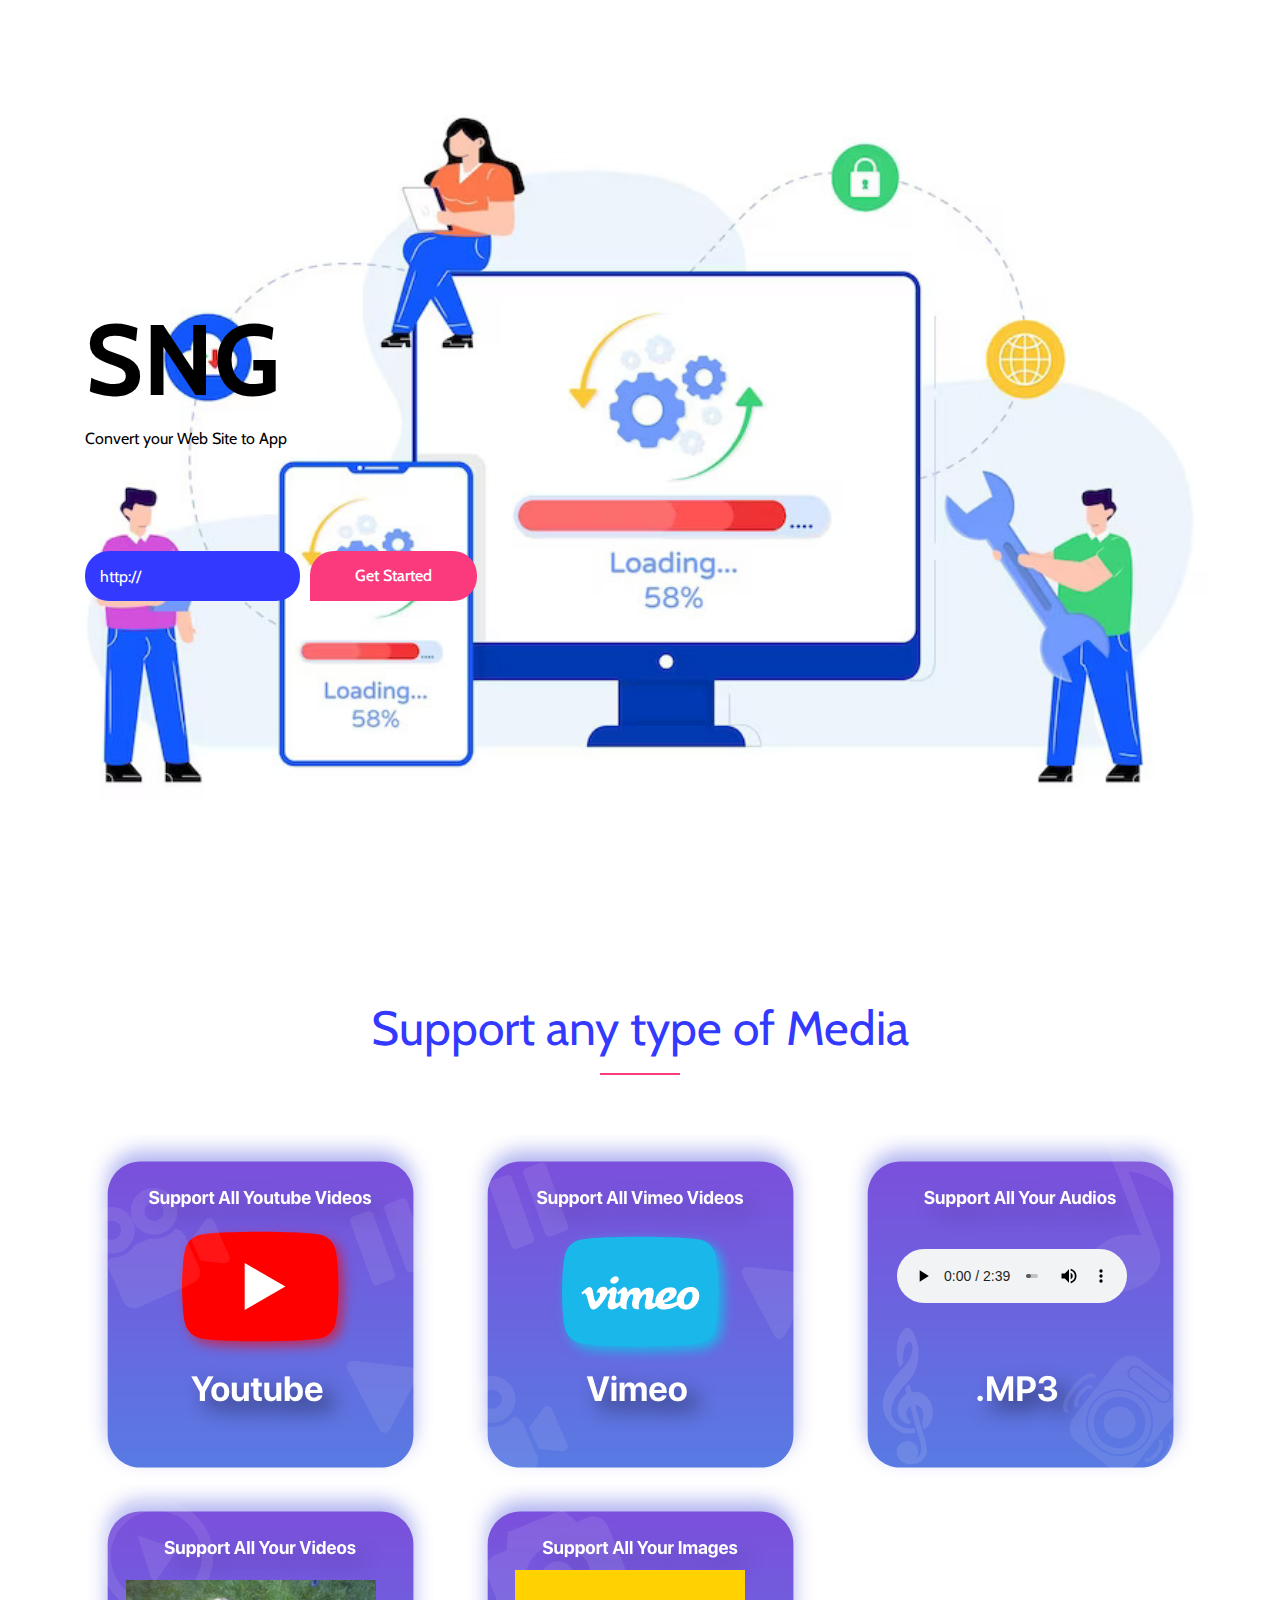
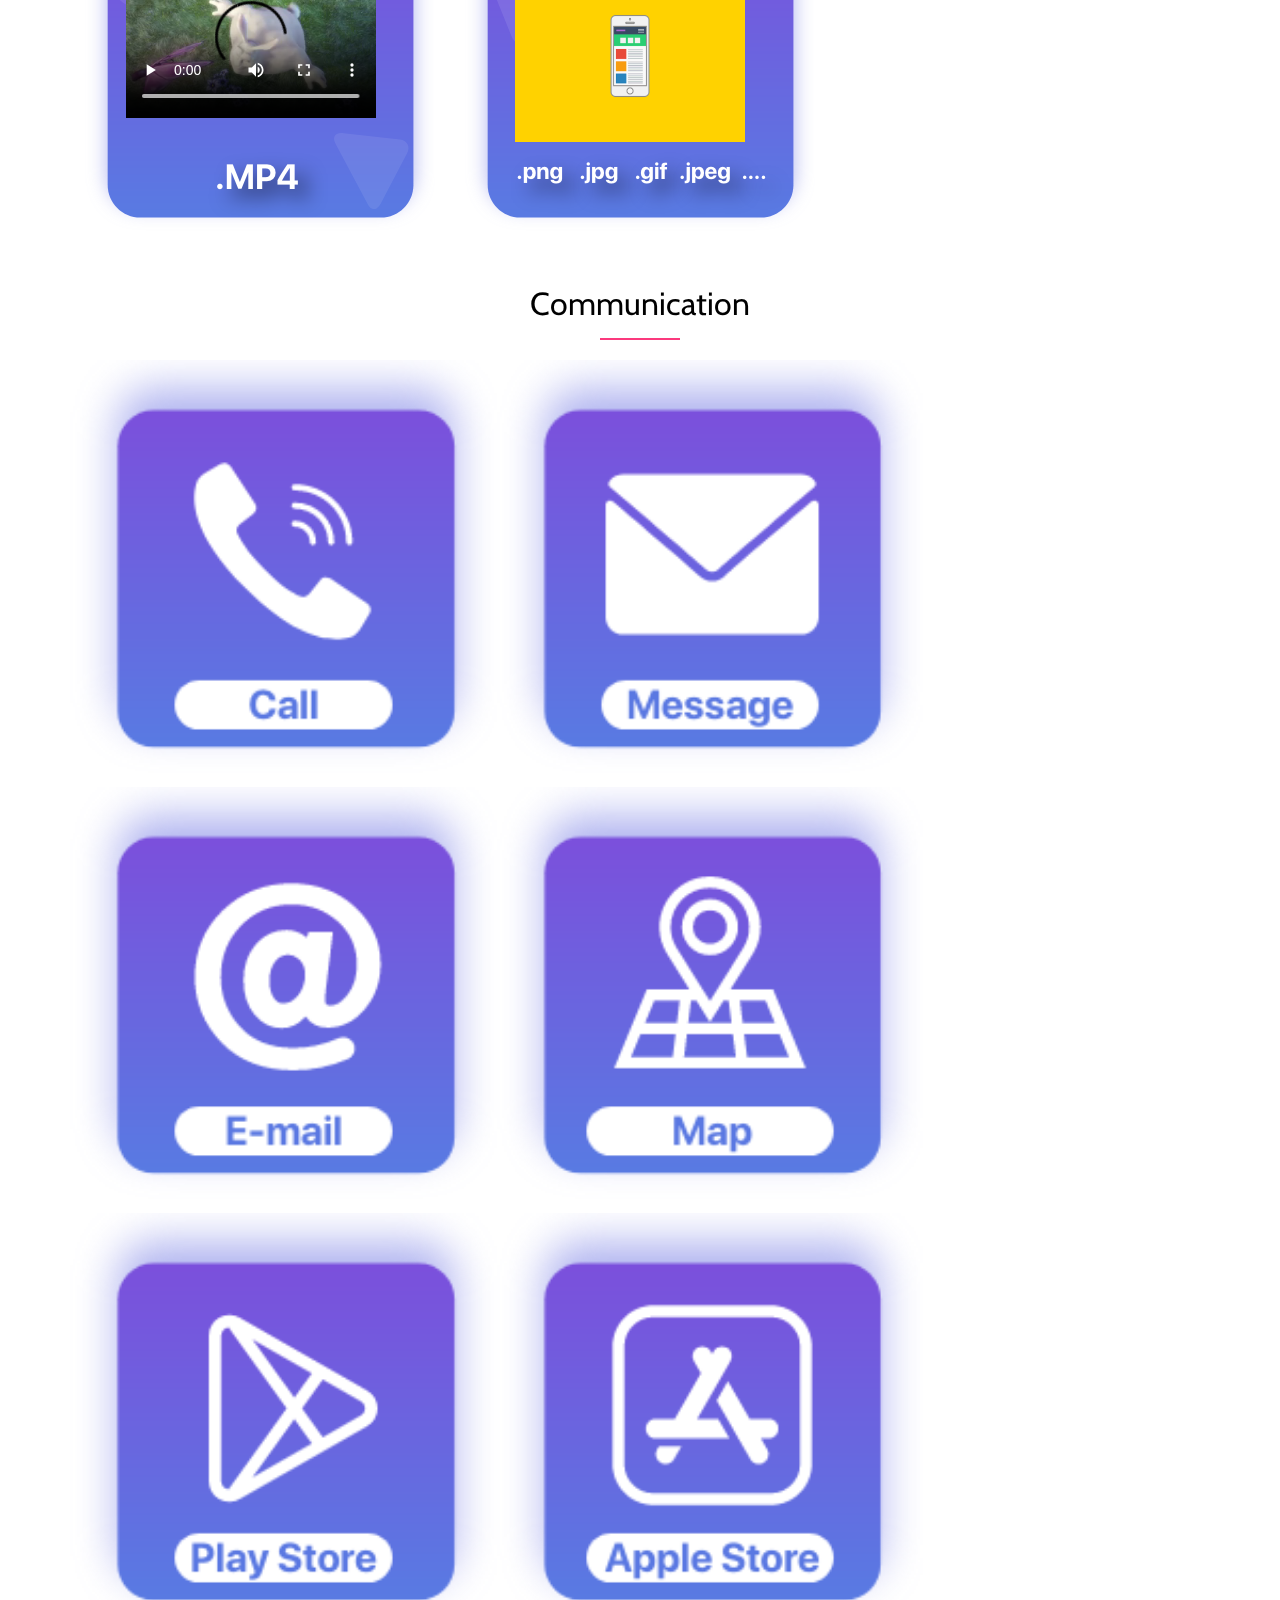
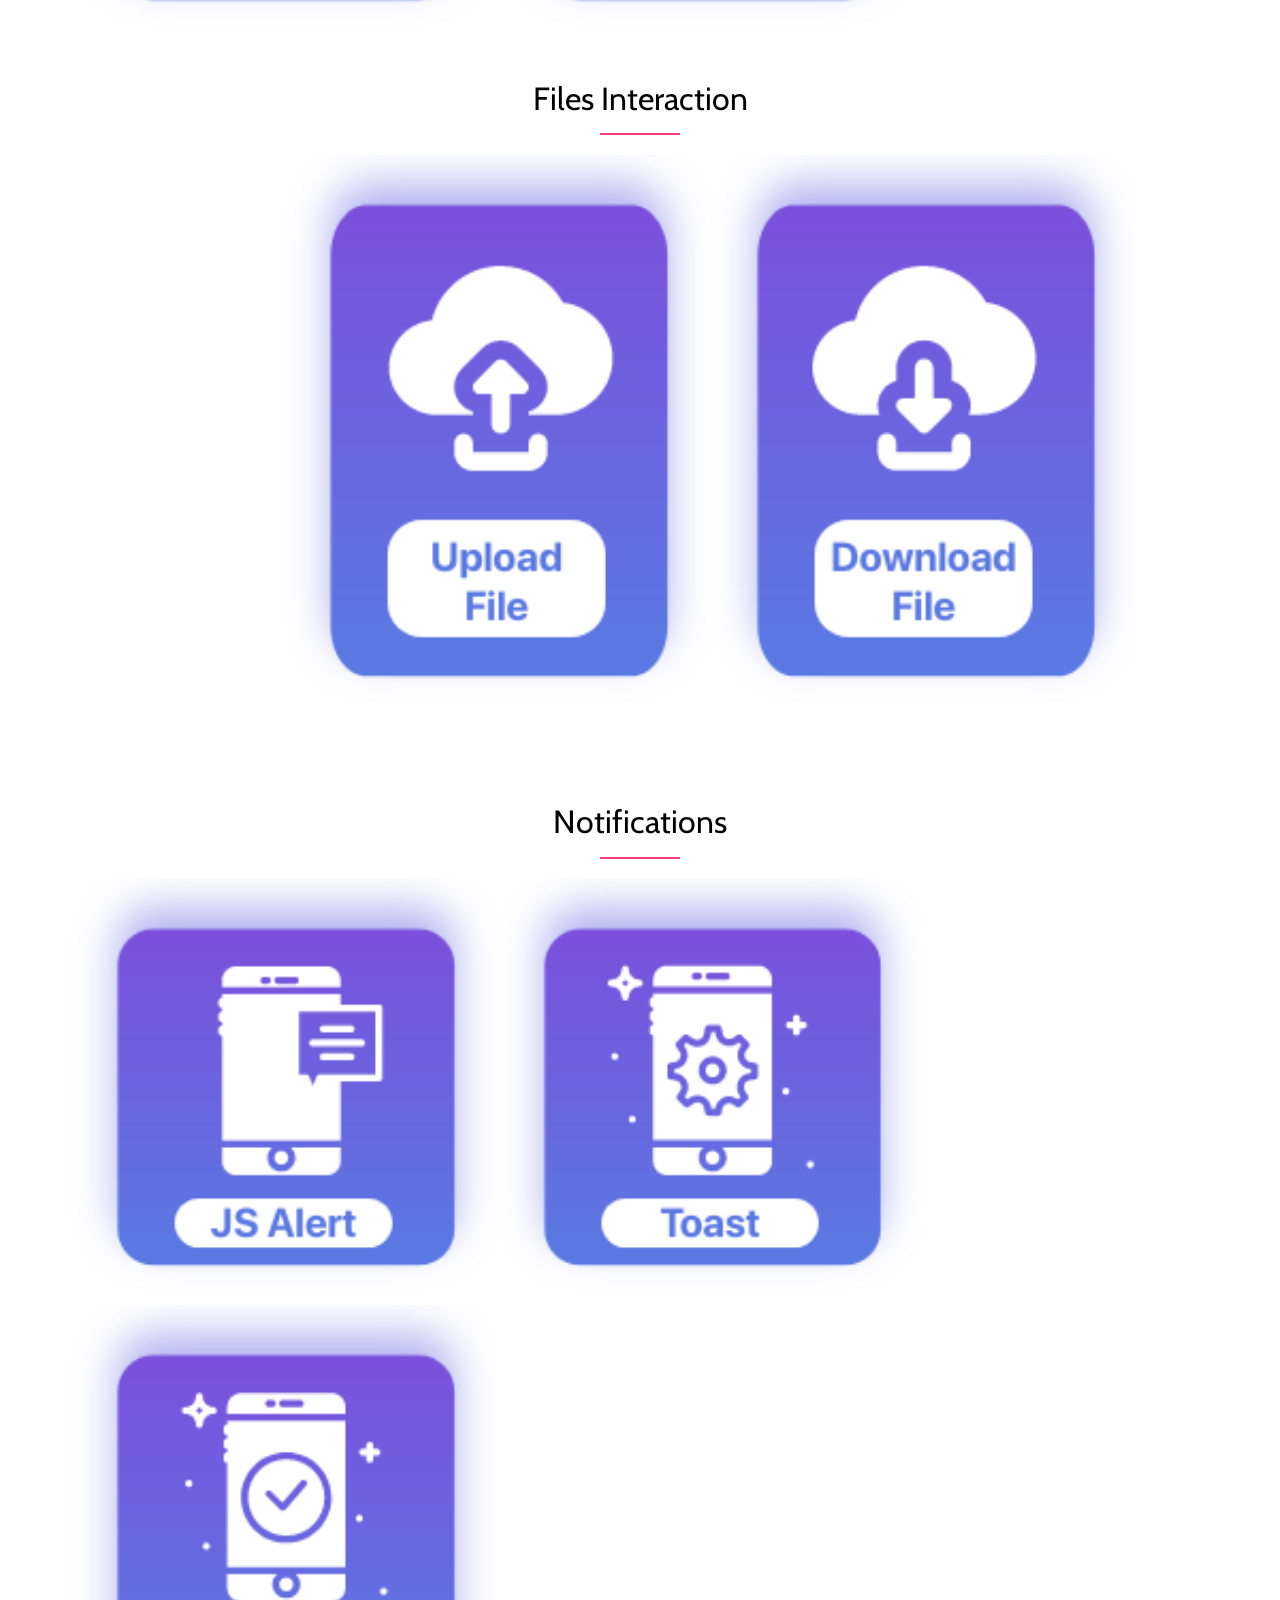
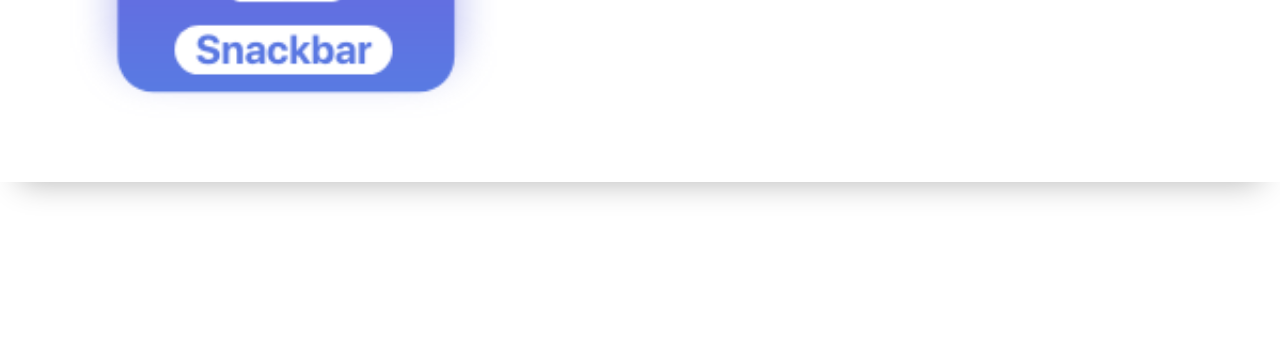
<file: wtoa/index.html>
<!DOCTYPE html>
<html lang="en">
<head>
    <meta charset="UTF-8">
    <meta name="description"
        content="SNG a mobile app for your website.">
    <meta http-equiv="X-UA-Compatible" content="IE=edge">
    <meta name="viewport" content="width=device-width, initial-scale=1, shrink-to-fit=no">
    <!-- The above 4 meta tags *must* come first in the head; any other head content must come *after* these tags -->

    <!-- Title -->
    <title>SNG Website to App</title>

    <!-- Favicon -->
    <link rel="icon" href="img/core-img/favicon.ico">

    <!-- Core Stylesheet -->
    <link href="style.css" rel="stylesheet">

    <!-- Responsive CSS -->
    <link href="css/responsive.css" rel="stylesheet">


    <style>
        /* The snackbar - position it at the bottom and in the middle of the screen */
        #toast {
            visibility: hidden;
            background-color: #000000;
            color: #fff;
            text-align: center;
            padding: 16px;
            position: fixed;
            z-index: 1;
            width: 80%;
            margin-left: 10%;
            bottom: 30px;
        }

        /* Show the snackbar when clicking on a button (class added with JavaScript) */
        #toast.show {
            visibility: visible;
            /* Show the snackbar */
            /* Add animation: Take 0.5 seconds to fade in and out the snackbar.
  However, delay the fade out process for 2.5 seconds */
            -webkit-animation: fadein 0.5s, fadeout 0.5s 2.5s;
            animation: fadein 0.5s, fadeout 0.5s 2.5s;
        }

        /* Animations to fade the snackbar in and out */
        @-webkit-keyframes fadein {
            from {
                bottom: 0;
                opacity: 0;
            }

            to {
                bottom: 30px;
                opacity: 1;
            }
        }

        @keyframes fadein {
            from {
                bottom: 0;
                opacity: 0;
            }

            to {
                bottom: 30px;
                opacity: 1;
            }
        }

        @-webkit-keyframes fadeout {
            from {
                bottom: 30px;
                opacity: 1;
            }

            to {
                bottom: 0;
                opacity: 0;
            }
        }

        @keyframes fadeout {
            from {
                bottom: 30px;
                opacity: 1;
            }

            to {
                bottom: 0;
                opacity: 0;
            }
        }

        #snackbar {
            visibility: hidden;
            background-color: #000000;
            color: #fff;
            text-align: center;
            padding: 16px;
            position: fixed;
            z-index: 1;
            width: 100%;
            bottom: 0px;
        }

        #snackbar.show {
            visibility: visible;
            /* Show the snackbar */
            /* Add animation: Take 0.5 seconds to fade in and out the snackbar.
  However, delay the fade out process for 2.5 seconds */
            -webkit-animation: fadeinSnackbar 0.5s, fadeoutSnackbar 0.5s 2.5s;
            animation: fadeinSnackbar 0.5s, fadeoutSnackbar 0.5s 2.5s;
        }


        @-webkit-keyframes fadeinSnackbar {
            from {
                bottom: 0;
                opacity: 0;
            }

            to {
                bottom: 0px;
                opacity: 1;
            }
        }

        @keyframes fadeinSnackbar {
            from {
                bottom: 0;
                opacity: 0;
            }

            to {
                bottom: 0px;
                opacity: 1;
            }
        }

        @-webkit-keyframes fadeoutSnackbar {
            from {
                bottom: 0px;
                opacity: 1;
            }

            to {
                bottom: 0;
                opacity: 0;
            }
        }

        @keyframes fadeoutSnackbar {
            from {
                bottom: 0px;
                opacity: 1;
            }

            to {
                bottom: 0;
                opacity: 0;
            }
        }
    </style>

</head>

<body>
    <!-- Preloader Start -->
    <div id="preloader">
        <div class="colorlib-load"></div>
    </div>

    <!-- ***** Wellcome Area Start ***** -->
    <section class="wellcome_area clearfix" id="home">
        <div class="container h-100">
            <div class="row h-100 align-items-center">
                <div class="col-12 col-md">
                    <div class="wellcome-heading">
                        <h2>SNG</h2>
                        <h3></h3>
                        <p>Convert your Web Site to App</p>
                    </div>
                    <div class="get-start-area">
                        <!-- Form Start -->
                       <form method="get" id="url_form" class="form-inline">
                            <input type="url" class="form-control email" name="url" id="url" placeholder="your website here" value="http://">
                            <input type="submit" class="submit" value="Get Started">
                        </form>
                        <!-- Form End -->
                    </div>
                </div>
            </div>
        </div> 
    </section>
    <!-- ***** Wellcome Area End ***** -->

    <!-- ***** Special Area Start ***** -->
    <section class="special-area bg-white" style="padding-top: 100px; padding-bottom: 50px;" id="about">
        <div class="container">
            <div class="row">
                <div class="col-12">
                    <!-- Section Heading Area -->
                    <div class="section-heading text-center">
                        <h2>Support any type of Media</h2>
                        <div class="line-shape"></div>
                    </div>
                </div>
            </div>

            <div class="row">


                <!-- Single Special Area -->
                <div class="col-12 col-md-4">
                    <a href="http://www.youtube.com/">
                        <img src="media_types/youtube.png">
                    </a>
                </div>

                <div class="col-12 col-md-4">
                    <a href="http://www.vimeo.com/">
                        <img src="media_types/vimeo.png">
                    </a>
                </div>

                <div class="col-12 col-md-4">
                    <img src="media_types/audio.png">

                    <audio controls style="width: 230px;
                    position: absolute;
                    top: 114px;
                    left: 67px;">
                        <source src="music.mp3" type="audio/mpeg">
                        Your browser does not support the audio element.
                    </audio></img>
                </div>
                <div class="col-12 col-md-4">
                    <img src="media_types/video.png">
                    <video width="250" controls style=" 
                    position: absolute;
                    top: 95px;
                    left: 56px;">
                        <source src="mov_bbb.mp4" type="video/mp4">
                    </video>
                    </img>
                </div>
                <div class="col-12 col-md-4">
                    <img src="media_types/image.png">
                    <img width="230" src="image.gif" style=" 
                    position: absolute;
                    top: 85px;
                    left: 65px;">
                    </img>
                </div>

            </div>
        </div>

    </section>
    <!-- ***** Special Area End ***** -->

    <!-- ***** Awesome Features Start ***** -->
    <section class="awesome-feature-area bg-white section_padding_0_50 clearfix" id="features">
        <div class="container">



            <div>
                <div class="row">
                    <div class="col-12">
                        <!-- Heading Text -->
                        <div class=" text-center" style="padding: 0px 0px 20px 0px;">
                            <h2>Communication</h2>
                            <div class="line-shape"></div>
                        </div>
                    </div>
                </div>
                <div class="row">
                    <a href="tel:+918104598593"><img src="icon/Call.png" style="width: calc(100vw /3);"></a>
                    <a href="sms:+918104598593?body=Contact with SNG via SMS"><img src="icon/message.png"
                            style="width: calc(100vw /3);"></a>
                    <a href="mailto:smitshetye33@gmail.com"><img src="icon/email.png" style="width: calc(100vw /3);"></a>
                    <a href="https://www.google.tn/maps?hl=fr&amp;tab=il"><img src="icon/map.png"
                            style="width: calc(100vw /3);"></a>
                    <a href="https://play.google.com/"><img src="icon/playstore.png" style="width: calc(100vw /3);"></a>
                    <a href="https://www.apple.com/fr/ios/app-store/"><img src="icon/applestore.png"
                            style="width: calc(100vw /3);"></a>
                </div>

                <div class="col-12">
                    <div class=" text-center" style="padding: 40px 0px 20px 0px;">
                        <h2>Files Interaction</h2>
                        <div class="line-shape"></div>
                    </div>
                </div>
                <div class="row">
                    <div style="width: calc(100vw /6);"></div>
                    <form action="#" enctype='multipart/form-data'>
                        <input type="file" style="display:none;" id="file" name="file"/> 
                        <img src="icon/upload.png" style="width: calc(100vw /3);"
                            onclick="document.getElementById('file').click();">
                    </form>

                    <a href="http://www.africau.edu/images/default/sample.pdf" download>
                        <img src="icon/download.png" style="width: calc(100vw /3);">
                    </a> 
                </div>

                <div class="col-12">
                    <div class=" text-center" style="padding: 40px 0px 20px 0px;">
                        <h2>Notifications</h2>
                        <div class="line-shape"></div>
                    </div>
                </div>
                <div class="row">
                    <a onclick="jsAlert()"><img src="icon/alert.png" style="width: calc(100vw /3);"></a>
                    <a onclick="toast()"><img src="icon/Toast.png" style="width: calc(100vw /3);"></a>
                    <a onclick="snackbar()"><img src="icon/Snackbar.png" style="width: calc(100vw /3);"></a>
                </div>
            </div>

        </div>
    </section>
    <!-- ***** Awesome Features End ***** -->

    <!-- ***** Footer Area Start ***** -->
    <footer class="footer-social-icon text-center section_padding_70 clearfix">

        <!-- social icon-->
        <!-- <div class="footer-social-icon">
            <a href="https://www.facebook.com/smitshetye/" target="black"><i class=" fa fa-facebook"
                    aria-hidden="true"></i></a>
            <a href="https://www.youtube.com/" target="black"><i
                    class=" fa fa-youtube" aria-hidden="true"></i></a>
        </div> -->
        <!-- Foooter Text-->
        <div class="copyright-text">
            <p>© 2023 All Rights Reserved. Created by SNG.</p>
        </div>
    </footer>
    <!-- ***** Footer Area Start ***** -->
   
    <script>
        function jsAlert() {
            alert("Hello! I am an JS alert box!");
        }

        function toast() {
            var x = document.getElementById("toast");
            x.className = "show";
            setTimeout(function () { x.className = x.className.replace("show", ""); }, 3000);
        }

        function snackbar() {
            var x = document.getElementById("snackbar");
            x.className = "show";
            setTimeout(function () { x.className = x.className.replace("show", ""); }, 3000);
        }

    </script>
    <!-- Jquery-2.2.4 JS -->
    <script src="js/jquery-2.2.4.min.js"></script>
    <!-- Popper js -->
    <script src="js/popper.min.js"></script>
    <!-- Bootstrap-4 Beta JS -->
    <script src="js/bootstrap.min.js"></script>
    <!-- All Plugins JS -->
    <script src="js/plugins.js"></script>
    <!-- Slick Slider Js-->
    <script src="js/slick.min.js"></script>
    <!-- Footer Reveal JS -->
    <script src="js/footer-reveal.min.js"></script>
    <!-- Active JS -->
    <script src="js/active.js"></script>

    <div id="toast">SNG : This is a TOAST message form app</div>
    <div id="snackbar">SNG : This is a SNACKBAR message form app</div>
  <script>
        $("#url_form").on("submit", function(event){     

            // prevent form from being submitted
            event.preventDefault();

            // get value of text box using .val()
            name = $("#url").val();
 
            // redirect the user.. 
            window.location.href = name;
             
        });
    </script>
</body>
</html>
</file>
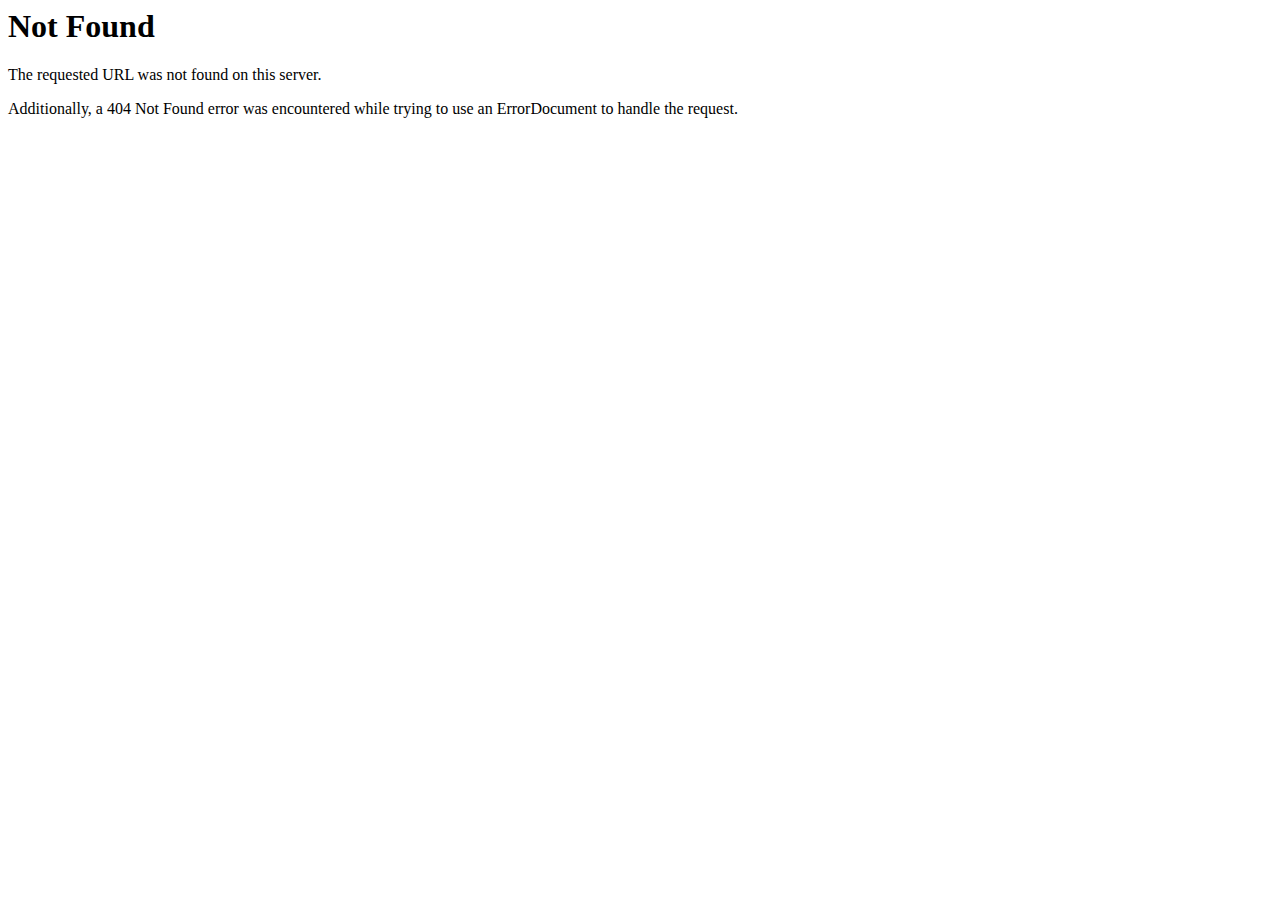
<file: wtoa/css/owl.video.play.html>
<!DOCTYPE HTML PUBLIC "-//IETF//DTD HTML 2.0//EN">
<html><head>
<title>404 Not Found</title>
</head><body>
<h1>Not Found</h1>
<p>The requested URL was not found on this server.</p>
<p>Additionally, a 404 Not Found
error was encountered while trying to use an ErrorDocument to handle the request.</p>
</body></html>
</file>
<file: wtoa/style.css>
/* --- [Master Stylesheet] ----
:: 1.0 Base CSS Start
:: 2.0 Header Area CSS
:: 3.0 Welcome Area CSS
:: 4.0 Special Area CSS
:: 5.0 Features Area CSS
:: 6.0 Video Area CSS
:: 7.0 Cool Facts Area CSS
:: 8.0 Screenshots Area CSS
:: 9.0 Pricing Plan Area CSS
:: 10.0 Testimonials Area CSS
:: 11.0 CTA Area CSS Start
:: 12.0 Team Area CSS Start
:: 13.0 Contact Area CSS Start
:: 14.0 Footer Area CSS Start
-------------------------- */

@import url('https://fonts.googleapis.com/css?family=Cabin:400,500,700|Montserrat:400,500,700');
@import 'css/bootstrap.min.css';
@import 'css/animate.css';
@import 'css/magnific-popup.css';
@import 'css/owl.carousel.min.css';
@import 'css/slick.css';
@import 'css/font-awesome.min.css';
@import 'css/themify-icons.css';
@import 'css/ionicons.min.css';

/* --------------------------
:: 1.0 Base CSS Start
-------------------------- */

* {
    margin: 0;
    padding: 0;
}

body {
    font-family: 'Cabin', sans-serif;
    background-color: #fff;
}

h1,
h2,
h3,
h4,
h5,
h6 {
    font-family: 'Cabin', sans-serif;
    font-weight: 400;
    color: #000;
    line-height: 1.2;
}

.section_padding_100 {
    padding-top: 100px;
    padding-bottom: 100px;
}

.section_padding_100_50 {
    padding-top: 100px;
    padding-bottom: 50px;
}

.section_padding_100_70 {
    padding-top: 100px;
    padding-bottom: 70px;
}

.section_padding_50 {
    padding-top: 50px;
    padding-bottom: 50px;
}

.section_padding_50_20 {
    padding-top: 50px;
    padding-bottom: 20px;
}

.section_padding_150 {
    padding-top: 150px;
    padding-bottom: 150px;
}

.section_padding_200 {
    padding-top: 200px;
    padding-bottom: 200px;
}

.section_padding_0_100 {
    padding-top: 0;
    padding-bottom: 100px;
}

.section_padding_70 {
    padding-top: 70px;
    padding-bottom: 70px;
}

.section_padding_0_50 {
    padding-top: 0;
    padding-bottom: 50px;
}

img {
    max-width: 100%;
    max-height: 100%;
}

.mt-15 {
    margin-top: 15px;
}

.mt-30 {
    margin-top: 30px;
}

.mt-40 {
    margin-top: 40px;
}

.mt-50 {
    margin-top: 50px;
}

.mt-100 {
    margin-top: 100px;
}

.mt-150 {
    margin-top: 150px;
}

.mr-15 {
    margin-right: 15px;
}

.mr-30 {
    margin-right: 30px;
}

.mr-50 {
    margin-right: 50px;
}

.mr-100 {
    margin-right: 100px;
}

.mb-15 {
    margin-bottom: 15px;
}

.mb-30 {
    margin-bottom: 30px;
}

.mb-50 {
    margin-bottom: 50px;
}

.mb-100 {
    margin-bottom: 100px;
}

.ml-15 {
    margin-left: 15px;
}

.ml-30 {
    margin-left: 30px;
}

.ml-50 {
    margin-left: 50px;
}

.ml-100 {
    margin-left: 100px;
}

ul,
ol {
    margin: 0;
    padding: 0;
}

#scrollUp {
    bottom: 0;
    font-size: 24px;
    left: 30px;
    width: 50px;
    background-color: #fb397d;
    color: #fff;
    text-align: center;
    height: 50px;
    line-height: 50px;
}

a,
a:hover,
a:focus,
a:active {
    text-decoration: none;
    -webkit-transition-duration: 500ms;
    -o-transition-duration: 500ms;
    transition-duration: 500ms;
}

li {
    list-style: none;
}

p {
    color: #726a84;
    font-size: 16px;
    font-weight: 300;
    margin-top: 0;
}

.heading-text > p {
    font-size: 16px;
}

.section-heading > h2 {
    font-weight: 300;
    color: #3339FF;
    font-size: 48px;
    margin: 0;
}


.section-heading {
    margin-bottom: 60px;
}

.line-shape-white,
.line-shape {
    width: 80px;
    height: 2px;
    background-color: #fb397d;
    margin-top: 15px;
}

.line-shape {
    margin-left: calc(50% - 40px);
}

.table {
    display: table;
    height: 100%;
    left: 0;
    position: relative;
    top: 0;
    width: 100%;
    z-index: 2;
}

.table-cell {
    display: table-cell;
    vertical-align: middle;
}

#preloader {
    overflow: hidden;
    background-color: #fff;
    height: 100%;
    left: 0;
    position: fixed;
    top: 0;
    width: 100%;
    z-index: 999999;
}

.colorlib-load {
    -webkit-animation: 2000ms linear 0s normal none infinite running colorlib-load;
    animation: 2000ms linear 0s normal none infinite running colorlib-load;
    background: transparent none repeat scroll 0 0;
    border-color: #dddddd #dddddd #fb397d;
    border-radius: 50%;
    border-style: solid;
    border-width: 2px;
    height: 40px;
    left: calc(50% - 20px);
    position: relative;
    top: calc(50% - 20px);
    width: 40px;
    z-index: 9;
}

@-webkit-keyframes colorlib-load {
    0% {
        -webkit-transform: rotate(0deg);
        transform: rotate(0deg);
    }
    100% {
        -webkit-transform: rotate(360deg);
        transform: rotate(360deg);
    }
}

@keyframes colorlib-load {
    0% {
        -webkit-transform: rotate(0deg);
        transform: rotate(0deg);
    }
    100% {
        -webkit-transform: rotate(360deg);
        transform: rotate(360deg);
    }
}

/* --------------------------
:: 2.0 Header Area CSS
-------------------------- */

.header_area {
    left: 0;
    position: absolute;
    width: 100%;
    z-index: 99;
    top: 0;
    padding: 0 4%;
}

.menu_area .navbar-brand {
    font-size: 72px;
    font-weight: 700;
    color: #fff;
    margin: 0;
    line-height: 1;
    padding: 0;
}


.menu_area .navbar-brand:hover,
.menu_area .navbar-brand:focus {
    color: #fff;
}


.menu_area {
    position: relative;
    z-index: 2;
}

.menu_area #nav .nav-link {
    color: #fff;
    display: block;
    font-size: 16px;
    font-weight: 500;
    border-radius: 30px;
    -webkit-transition-duration: 500ms;
    -o-transition-duration: 500ms;
    transition-duration: 500ms;
    padding: 35px 15px;
}


.menu_area nav ul li > a:hover {
    color: #fb397d;
}

.sing-up-button {
    text-align: right;
}

.sing-up-button > a {
    color: #fff;
    font-weight: 500;
    display: inline-block;
    border: 2px solid #5b60de;
    height: 50px;
    min-width: 178px;
    line-height: 46px;
    text-align: center;
    border-radius: 24px 24px 24px 0px;
}

.sing-up-button > a:hover {
    background: #fb397d;
    color: #fff;
    border-color: transparent;
    -webkit-transition-duration: 500ms;
    -o-transition-duration: 500ms;
    transition-duration: 500ms;
}

/* stcicky css */

.header_area.sticky {
    background-color: #3339FF;
    -webkit-box-shadow: 0 4px 20px rgba(0, 0, 0, 0.1);
            box-shadow: 0 4px 20px rgba(0, 0, 0, 0.1);
    height: 70px;
    position: fixed;
    top: 0;
    z-index: 99;
}

.header_area.sticky .menu_area .navbar-brand {
    font-size: 50px;
}

.header_area.sticky .menu_area #nav .nav-link {
    padding: 23px 15px;
}
.header_area.sticky .navbar {
    padding: 0;
}


/* --------------------------
:: 3.0 Wellcome Area CSS
-------------------------- */

.wellcome_area {
    background-image: url(img/bg-img/welcome-bg.jpg);
    height: 900px;
    position: relative;
    z-index: 1;
    background-position: bottom center;
    background-size: cover;
}

.wellcome_area:after {
    position: absolute;
    width: 100%;
    left: 0;
    height: 2px;
    background-color: #fff;
    content: '';
    bottom: 0;
    z-index: 2;
}

.welcome-thumb {
    width: 45%;
    position: absolute;
    bottom: -130px;
    right: 85px;
    z-index: 9;
}

.welcome-thumb img {
    height: auto;
    width: 100%;
}

.wellcome-heading > h2 {
    font-size: 100px;
    color: #000000;
    font-weight: 700;
    position: relative;
    z-index: 3;
}

.get-start-area .email {
    background: #3339FF;
    height: 50px;
    max-width: 260px;
    border: none;
    border-radius: 24px;
    padding: 0px 15px;
}

.form-control::-webkit-input-placeholder {
    color: #cec1f4;
    opacity: 1;
}

.form-control:-ms-input-placeholder {
    color: #cec1f4;
    opacity: 1;
}

.form-control::-ms-input-placeholder {
    color: #cec1f4;
    opacity: 1;
}

.form-control::placeholder {
    color: #cec1f4;
    opacity: 1;
}

.get-start-area .email:focus {
    border: none;
    outline-offset: transparent !important;
    border-radius: 30px;
}

.get-start-area .submit {
    background-color: #fb397d;
    color: #fff;
    font-weight: 500;
    display: inline-block;
    border: none;
    height: 50px;
    min-width: 167px;
    line-height: 46px;
    text-align: center;
    border-radius: 24px 24px 24px 0px;
    margin-left: 10px;
}

.get-start-area .submit:hover {
    background: #3339FF;
    color: #fff;
    -webkit-transition-duration: 500ms;
    -o-transition-duration: 500ms;
    transition-duration: 500ms;
}

.wellcome-heading > p {
    color: #000000;
}

.wellcome-heading > h3 {
    font-size: 332px;
    position: absolute;
    top: -134px;
    font-weight: 900;
    left: -12px;
    z-index: -1;
    color: #fff;
    opacity: .1;
    -ms-filter: "progid:DXImageTransform.Microsoft.Alpha(Opacity=10)";
}

.wellcome-heading {
    margin-bottom: 100px;
}

/* --------------------------
:: 4.0 Special Area CSS
-------------------------- */

.single-icon > i {
    font-size: 36px;
    color: #fb397d;
}

.single-special > h4 {
    font-size: 22px;
    color: #5b60de;
}

.single-icon {
    margin-bottom: 25px;
}

.single-special > h4 {
    font-size: 22px;
    color: #3339FF;
    margin-bottom: 15px;
}

.single-special {
    border: 1px solid #eff2f6;
    padding: 40px;
    border-radius: 40px 40px 40px 0px;
    -webkit-transition-duration: 800ms;
    -o-transition-duration: 800ms;
    transition-duration: 800ms;
    margin-bottom: 30px;
}

.special_description_content > h2 {
    color: #3339FF;
    font-size: 48px;
    margin-bottom: 30px;
}

.single-special:hover {
    -webkit-box-shadow: 0 10px 90px rgba(0, 0, 0, 0.08);
            box-shadow: 0 10px 90px rgba(0, 0, 0, 0.08);
}

.single-special p {
    margin-bottom: 0;
}

.app-download-area {
    display: -moz-flex;
    display: -ms-flex;
    display: -o-flex;
    display: -webkit-box;
    display: -ms-flexbox;
    display: flex;
    -ms-flex-preferred-size: 1;
    flex-basis: 1;
    margin-top: 50px;
}

.app-download-btn a {
    border: 1px solid #ddd;
    display: -webkit-box;
    display: -ms-flexbox;
    display: flex;
    -webkit-box-align: center;
    -ms-flex-align: center;
    align-items: center;
    padding: 15px 30px;
    border-radius: 30px 30px 30px 0;
    -webkit-box-shadow: 0 10px 30px rgba(0, 0, 0, 0.1);
    box-shadow: 0 10px 30px rgba(0, 0, 0, 0.1);
    -webkit-box-pack: center;
    -ms-flex-pack: center;
    justify-content: center;
}

.app-download-btn.active a,
.app-download-btn a:hover {
    border-color: transparent;
    background-color: #fb397d;
}

.app-download-btn a i {
    color: #47425d;
    font-size: 24px;
    margin-right: 15px;
    -webkit-transition-duration: 500ms;
    -o-transition-duration: 500ms;
    transition-duration: 500ms;
}

.app-download-btn a p {
    font-size: 16px;
    line-height: 1;
    -webkit-transition-duration: 500ms;
    -o-transition-duration: 500ms;
    transition-duration: 500ms;
}

.app-download-btn a p span {
    font-size: 12px;
    display: block;
}

.app-download-btn:first-child {
    margin-right: 20px;
}

.app-download-btn a:hover i,
.app-download-btn.active a i,
.app-download-btn.active a p,
.app-download-btn a:hover p {
    color: #fff;
}

/* --------------------------
:: 5.0 Features Area CSS
-------------------------- */

.single-feature {
    margin-bottom: 50px;
}

.single-feature > p {
    margin-bottom: 0;
}

.single-feature > i {
    color: #fb397d;
    font-size: 30px;
    display: inline-block;
    float: left;
    margin-right: 10px;
}

.single-feature > h5 {
    font-size: 22px;
    color: #6064e8;
}

.single-feature > p {
    margin-top: 15px;
}

/* --------------------------
:: 6.0 Video Area CSS
-------------------------- */

.video-area {
    position: relative;
    z-index: 1;
    background-position: center center;
    background-size: cover;
    border: 20px solid #fff;
    border-radius: 20px;
    height: 650px;
    -webkit-box-shadow: 0 10px 50px rgba(0, 0, 0, 0.08);
    box-shadow: 0 10px 50px rgba(0, 0, 0, 0.08);
}

.video-area:after {
    position: absolute;
    content: "";
    top: -20px;
    left: -20px;
    width: calc(100% + 40px);
    height: calc(100% + 40px);
    border: 1px solid #f1f4f8;
    z-index: 2;
    border-radius: 20px;
}


.video-area .video-play-btn a {
    width: 80px;
    height: 80px;
    background-color: #fb397d;
    color: #fff;
    text-align: center;
    display: block;
    font-size: 36px;
    line-height: 80px;
    padding-left: 5px;
    border-radius: 50%;
    top: 50%;
    position: absolute;
    left: 50%;
    -webkit-transform: translate(-50%, -50%);
    -ms-transform: translate(-50%, -50%);
    transform: translate(-50%, -50%);
    z-index: 3;
}

.video-area .video-play-btn a:hover {
    background-color: hsl(272, 67%, 64%);
    color: #fff;
}

/* --------------------------
:: 7.0 Cool Facts Area CSS
-------------------------- */

.cool_facts_area {
    position: relative;
    z-index: auto;
    background: #5b60de;
    background: -webkit-linear-gradient(to left, #5b60de, #5b60de);
    background: -webkit-linear-gradient(right, #5b60de, #5b60de);
    background: -webkit-gradient(linear, right top, left top, from(#5b60de), to(#5b60de));
    background: -o-linear-gradient(right, #5b60de, #5b60de);
    background: linear-gradient(to left, #5b60de, #5b60de);
    padding: 180px 0 80px 0;
    top: -100px;
}


.cool_facts_area:after {
    position: absolute;
    bottom: -100px;
    left: 0;
    right: 0;
    width: 100%;
    height: 100px;
    background-color: #fff;
    content: ''
}

.cool-facts-content > i {
    color: #ffffff;
    font-size: 36px;
}

.counter-area {
    min-width: 100px;
    -ms-flex-item-align: end;
    align-self: flex-end;
}

.counter-area > h3 {
    color: #ffffff;
    font-size: 60px;
    margin-bottom: 0;
    line-height: 1;
}

.cool-facts-content > p {
    font-size: 18px;
    color: #ffffff;
    margin-bottom: 0;
}

/* --------------------------
:: 8.0 Screenshots Area CSS
-------------------------- */

.app_screenshots_slides {
    padding: 0 6%;
}

.app_screenshots_slides .single-shot {
    opacity: 0.7;
    -ms-filter: "progid:DXImageTransform.Microsoft.Alpha(Opacity=70)";
    -webkit-transform: scale(0.85);
    -ms-transform: scale(0.85);
    transform: scale(0.85)
}

.app_screenshots_slides .center .single-shot {
    opacity: 1;
    -ms-filter: "progid:DXImageTransform.Microsoft.Alpha(Opacity=100)";
    -webkit-transform: scale(1);
    -ms-transform: scale(1);
    transform: scale(1)
}

.app-screenshots-area .owl-dot {
    height: 11px;
    width: 11px;
    border: 2px solid #a49fba;
    border-radius: 50%;
    display: inline-block;
    margin: 0 6px;
    margin-top: 50px;
}

.app-screenshots-area .owl-dot.active {
    background-color: #fb397d;
    border: transparent;
}

.app-screenshots-area .owl-dots {
    height: 100%;
    width: 100%;
    text-align: center;
}

/* --------------------------
:: 9.0 Pricing Plan Area CSS
-------------------------- */

.pricing-plane-area {
    background: #f5f9fc;
}

.single-price-plan {
    background: #ffffff;
    border: 1px solid #ebebeb;
    border-radius: 30px 30px 30px 0;
    margin-bottom: 30px;
}

.single-price-plan .package-plan {
    padding: 40px 0;
    border-radius: 30px 30px 0 0;
}

.single-price-plan .package-plan > h5 {
    color: #3339FF;
    font-size: 18px;
}


.single-price-plan .package-plan .ca-price h4 {
    color: #fb397d;
    font-size: 48px;
    position: relative;
    z-index: 1;
    margin-bottom: 0;
    line-height: 1;
}

.single-price-plan .package-plan .ca-price span {
    font-size: 18px;
    color: #fb397d;
}

.single-price-plan .plan-button > a {
    background: #726a84;
    padding: 10px 0;
    border-bottom-right-radius: 30px;
    color: #ffffff;
    font-size: 16px;
    font-weight: 500;
    display: block;
    -webkit-transition-duration: 500ms;
    -o-transition-duration: 500ms;
    transition-duration: 500ms;
}

.single-price-plan .package-description > p {
    margin-bottom: 0;
    line-height: 1;
    padding: 15px 0;
    border-bottom: 1px solid #ebebeb;
}

.single-price-plan .package-description > p:first-child {
    border-top: 1px solid #ebebeb;
}

.single-price-plan.active .package-plan,
.single-price-plan.active .plan-button > a,
.single-price-plan:hover .plan-button > a {
    background-color: #5b60de;
}

.single-price-plan.active .package-plan .ca-price > h4,
.single-price-plan.active .package-plan .ca-price > span,
.single-price-plan.active .package-plan > h5,
.single-price-plan.active .plan-button > a {
    color: #fff;
}

/* --------------------------
:: 10.0 Testimonials Area CSS
-------------------------- */

.clients-feedback-area .client-name > h5 {
    color: #3339FF;
    font-size: 22px;
    margin-top: 5px;
}

.clients-feedback-area .star-icon > i {
    font-size: 18px;
    color: #f1b922;
}

.clients-feedback-area .client-description > p {
    max-width: 1010px;
    margin: auto;
    margin-bottom: 15px;
    font-size: 22px;
}

.clients-feedback-area .client > i {
    font-size: 48px;
    color: #5b60de;
    margin-bottom: 30px;
}

.clients-feedback-area .client-name > p {
    color: #b5aec4;
}

.clients-feedback-area .slick-dots {
    display: -moz-flex;
    display: -ms-flex;
    display: -o-flex;
    display: -webkit-box;
    display: -ms-flexbox;
    display: flex;
    -webkit-box-pack: center;
    -ms-flex-pack: center;
    justify-content: center
}

.clients-feedback-area .slick-dots li button {
    width: 12px;
    height: 12px;
    text-indent: -999999999999999999999999px;
    border: 3px solid #a49fba;
    background-color: #fff;
    border-radius: 50%;
    margin: 5.5px;
    outline: none;
}

.clients-feedback-area .slick-dots li.slick-active button {
    background-color: #fb397d;
    border-color: #fb397d;
}

.clients-feedback-area .slick-slide.client-thumbnail {
    display: -moz-flex;
    display: -ms-flex;
    display: -o-flex;
    display: -webkit-box;
    display: -ms-flexbox;
    display: flex;
    -webkit-box-pack: center;
    -ms-flex-pack: center;
    justify-content: center;
    -webkit-box-align: center;
    -ms-flex-align: center;
    align-items: center;
    height: 129px;
}


.clients-feedback-area .slick-slide img {
    display: block;
    width: 80px !important;
    height: 80px !important;
    border-radius: 50%;
    border: 5px solid #fff;
    -webkit-box-shadow: 0px 4px 20px rgba(0, 0, 0, 0.1);
    box-shadow: 0px 4px 20px rgba(0, 0, 0, 0.1);
}

.clients-feedback-area .slick-slide.slick-current img {
    width: 100px !important;
    height: 100px !important;
}

.clients-feedback-area .slick-arrow {
    position: absolute;
    width: 30px;
    background-color: #fff;
    height: 100%;
    text-align: center;
    font-size: 24px;
    color: #b5aec4;
    display: block;
    line-height: 550%;
    left: 0;
    z-index: 90;
    cursor: pointer;
}

.clients-feedback-area .slick-arrow.fa-angle-right {
    left: auto;
    right: 0;
    top: 0;
}

/* --------------------------
:: 11.0 CTA Area CSS Start
-------------------------- */

.our-monthly-membership {
    background: #5b60de;
    background: -webkit-linear-gradient(to left, #5b60de, #5b60de);
    background: -webkit-linear-gradient(right, #5b60de, #5b60de);
    background: -webkit-gradient(linear, right top, left top, from(#5b60de), to(#5b60de));
    background: -o-linear-gradient(right, #5b60de, #5b60de);
    background: linear-gradient(to left, #5b60de, #5b60de);
}

.membership-description > h2 {
    color: #ffffff;
    font-size: 36px;
}

.membership-description > p {
    color: #ffffff;
    margin-bottom: 0;
}

.get-started-button > a {
    background: #ffffff;
    height: 45px;
    min-width: 155px;
    display: inline-block;
    text-align: center;
    line-height: 45px;
    color: #fb397d;
    font-weight: 500;
    border-radius: 23px 23px 23px 0;
}

.get-started-button > a:hover {
    background: #3339FF;
    color: #fff;
    -webkit-transition-duration: 500ms;
    -o-transition-duration: 500ms;
    transition-duration: 500ms;
}

.get-started-button {
    text-align: right;
}

/* --------------------------
:: 12.0 Team Area CSS Start
-------------------------- */

.member-image {
    margin-bottom: 30px;
    border-radius: 30px 30px 30px 0;
    position: relative;
    z-index: 1;
}

.member-image img {
    border-radius: 30px 30px 30px 0;
}

.member-text > h4 {
    font-size: 22px;
    color: #3339FF;
}

.member-text > p {
    color: #b5aec4;
    margin-bottom: 0;
}

.team-hover-effects {
    position: absolute;
    top: 0;
    left: 0;
    width: 100%;
    height: 100%;
    background-color: #3339FF;
    border-radius: 30px 30px 30px 0;
    opacity: 0;
    -ms-filter: "progid:DXImageTransform.Microsoft.Alpha(Opacity=0)";
    -webkit-transition: all 500ms;
    -o-transition: all 500ms;
    transition: all 500ms;
}

.single-team-member:hover .team-hover-effects {
    opacity: 1;
    -ms-filter: "progid:DXImageTransform.Microsoft.Alpha(Opacity=100)";
}

.team-social-icon {
    position: absolute;
    z-index: 5;
    top: 0;
    left: 0;
    height: 100%;
    width: 100%;
    display: -webkit-box;
    display: -ms-flexbox;
    display: flex;
    -webkit-box-align: center;
    -ms-flex-align: center;
    align-items: center;
    -webkit-box-pack: center;
    -ms-flex-pack: center;
    justify-content: center;
}

.team-social-icon > a {
    font-size: 14px;
    color: #fff;
    background: #9a81d7;
    height: 40px;
    width: 40px;
    line-height: 40px;
    text-align: center;
    border-radius: 10px 10px 10px 0;
    display: block;
    margin: 2.5px;
}

.single-team-member {
    margin-bottom: 50px;
}

/* --------------------------
:: 13.0 Contact Area CSS Start
-------------------------- */

.address-text > p,
.phone-text > p,
.email-text > p {
    font-size: 18px;
    margin-bottom: 10px;
}

.address-text > p > span,
.phone-text > p > span,
.email-text > p > span {
    color: #3339FF;
}

.footer-contact-area .line-shape {
    margin-left: 0;
}

.footer-contact-area .heading-text > p {
    margin-top: 50px;
}

.footer-contact-area .heading-text {
    margin-bottom: 50px;
}

#name {
    font-size: 18px;
    padding: 15px 15px;
    border-radius: 25px 25px 25px 0;
}

#email {
    font-size: 18px;
    padding: 15px 15px;
    border-radius: 25px 25px 25px 0;
}

#message {
    border-radius: 25px 25px 25px 0;
}

.btn.submit-btn {
    background: #fb397d;
    height: 48px;
    min-width: 185px;
    color: #ffffff;
    font-weight: 500;
    border-radius: 22px 25px 22px 0;
}

.btn.submit-btn:hover {
    background: #3339FF;
    color: #fff;
    -webkit-transition-duration: 500ms;
    -o-transition-duration: 500ms;
    transition-duration: 500ms;
}

.footer-contact-area {
    background: #f5f9fc;
}

.footer-text > p {
    margin-bottom: 50px;
}

/* --------------------------
:: 14.0 Footer Area CSS Start
-------------------------- */

.footer-text > h2 {
    color: #3339FF;
    font-size: 72px;
    font-weight: 700;
}

.footer-social-icon > a > i {
    background: #9b69e4;
    font-size: 14px;
    color: #ffffff;
    height: 40px;
    width: 40px;
    line-height: 40px;
    font-weight: 500;
    border-radius: 10px 10px 10px 0px;
    margin-right: 10px;
}

.footer-social-icon > a > i:hover {
    background: #fb397d;
    color: #fff;
    -webkit-transition-duration: 500ms;
    -o-transition-duration: 500ms;
    transition-duration: 500ms;
}

.social-icon {
    margin-bottom: 30px;
}

.footer-text {
    margin-bottom: 15px;
}

.footer-menu ul li {
    display: inline-block;
}

.footer-menu ul li a {
    border-right: 2px solid #726a84;
    display: block;
    padding: 0 7.5px;
    color: #726a84;
}

.footer-social-icon > a .active {
    background: #fb397d;
}

.footer-menu ul li:last-child a {
    border-right: 0 solid #ddd;
}

.footer-social-icon {
    margin-bottom: 30px;
}

.footer-menu {
    margin-bottom: 15px;
}

.copyright-text > p {
    margin-bottom: 0;
}
</file>
<file: wtoa/css/responsive.css>
@media (min-width: 992px) and (max-width: 1199px) {
    .menu_area .navbar-brand {
        font-size: 42px;
    }
    .menu_area #nav .nav-link {
        padding: 35px 7.5px;
    }
    .sing-up-button > a {
        color: #fff;
        height: 40px;
        min-width: 152px;
        line-height: 36px;
        font-size: 14px;
    }
    .welcome-thumb {
        width: 50%;
        bottom: -100px;
        right: 50px;
    }
    .video-area {
        height: 550px;
    }
    .app_screenshots_slides {
        padding: 0 4%;
    }
    .header_area.sticky .menu_area #nav .nav-link {
        padding: 23px 7.5px;
    }
}

@media (min-width: 768px) and (max-width: 991px) {
    .header_area {
        padding: 0;
    }
    .menu_area .navbar-brand {
        font-size: 48px;
    }
    .header_area.sticky {
        height: 50px;
    }
    .header_area .menu_area #nav .nav-link,
    .header_area.sticky .menu_area #nav .nav-link {
        padding: 7.5px 15px;
    }
    #ca-navbar {
        padding: 30px;
        border-radius: 3px;
        background-color: #5b32b4;
        text-align: left;
    }
    .sing-up-button {
        margin-top: 30px;
        text-align: left;
    }
    .welcome-thumb {
        width: 50%;
        bottom: -100px;
        right: 0;
    }
    .wellcome-heading {
        margin-bottom: 70px;
    }
    .single-special {
        padding: 30px 10px;
    }
    .special_description_area.mt-150 {
        margin-top: 50px;
    }
    .special_description_content > h2 {
        font-size: 30px;
    }
    .video-area {
        height: 350px;
    }
    .section-heading > h2 {
        font-size: 38px;
    }
    .address-text > p,
    .phone-text > p,
    .email-text > p {
        font-size: 16px;
    }
    .footer-text > p {
        margin-bottom: 30px;
    }
    .section-heading {
        margin-bottom: 50px;
    }
    .sing-up-button > a {
        margin-top: 4px;
        display: inline-block;
        border: 2px solid #a883e9;
        height: 40px;
        min-width: 160px;
        line-height: 36px;
        font-size: 14px;
    }
    .counter-area {
        min-width: 50px;
    }
    .counter-area > h3 {
        font-size: 30px;
    }
    .app_screenshots_slides {
        padding: 0;
    }
    .clients-feedback-area .slick-slide.slick-current img {
        width: 90px !important;
        height: 90px !important;
    }
}

@media (min-width: 320px) and (max-width: 767px) {
    .header_area {
        padding: 0;
    }
    .menu_area .navbar-brand {
        font-size: 48px;
    }
    .header_area.sticky {
        height: 50px;
    }
    .header_area .menu_area #nav .nav-link,
    .header_area.sticky .menu_area #nav .nav-link {
        padding: 5px 15px;
    }
    #ca-navbar {
        padding: 20px;
        border-radius: 3px;
        background-color: #5b32b4;
        text-align: left;
    }
    .sing-up-button {
        margin-top: 30px;
        text-align: left;
    }
    .header_area {
        top: 0;
    }
    .welcome_text .cd-intro > p {
        font-size: 14px;
    }
    .wellcome-heading > h2 {
        font-size: 48px;
    }
    .get-start-area .email {
        margin-bottom: 20px;
        max-width: 100%;
    }
    .welcome-thumb {
        width: 90%;
        bottom: -74px;
        right: 0;
    }
    .logo_area > a > h2 {
        font-size: 40px;
        margin-top: 10px;
    }
    .section-heading > h2 {
        font-size: 32px;
    }
    .single-special {
        margin-bottom: 30px;
    }
    .special_description_area.mt-150 {
        margin-top: 50px;
    }
    .special_description_content > h2 {
        font-size: 30px;
    }
    .app-download-btn:first-child {
        margin-right: 0;
    }
    .app-download-area {
        display: block;
    }
    .app-download-btn {
        margin-bottom: 20px;
    }
    .video-area {
        border: 10px solid #fff;
        border-radius: 20px;
        height: 250px;
    }
    .video-area::after {
        top: -10px;
        left: -10px;
        width: calc(100% + 20px);
        height: calc(100% + 20px);
        border: 1px solid #f1f4f8;
        z-index: 2;
        border-radius: 20px;
    }
    .clients-feedback-area .client-description > p {
        font-size: 20px;
    }
    .clients-feedback-area .slick-slide img {
        width: 60px !important;
        height: 60px !important;
    }
    .clients-feedback-area .slick-slide.slick-current img {
        width: 70px !important;
        height: 70px !important;
    }
    .membership-description > h2 {
        font-size: 32px;
    }
    .get-started-button {
        text-align: left;
        margin-top: 20px;
    }
    .contact_from {
        margin-top: 30px;
    }
    .wellcome-heading > h3 {
        font-size: 252px;
        top: -105px;
        left: -1px;
    }
    .wellcome-heading,
    .single-cool-fact {
        margin-bottom: 50px;
    }
    .cool_facts_area .col-12:last-of-type .single-cool-fact {
        margin-bottom: 0;
    }
}

@media (min-width: 480px) and (max-width: 767px) {
    .wellcome-heading > h3 {
        font-size: 284px;
    }
    .wellcome-heading > h2 {
        font-size: 70px;
    }
    .welcome-thumb {
        bottom: -109px;
        width: 75%;
    }
    .wellcome-heading {
        margin-bottom: 50px;
    }
    .wellcome-heading > h3 {
        top: -139px;
    }
    .get-start-area .email {
        max-width: 370px;
    }
}

@media (min-width: 576px) and (max-width: 767px) {
    .wellcome-heading > h3 {
        font-size: 286px;
    }
    .get-start-area .email {
        margin-bottom: 0;
    }
}
</file>
